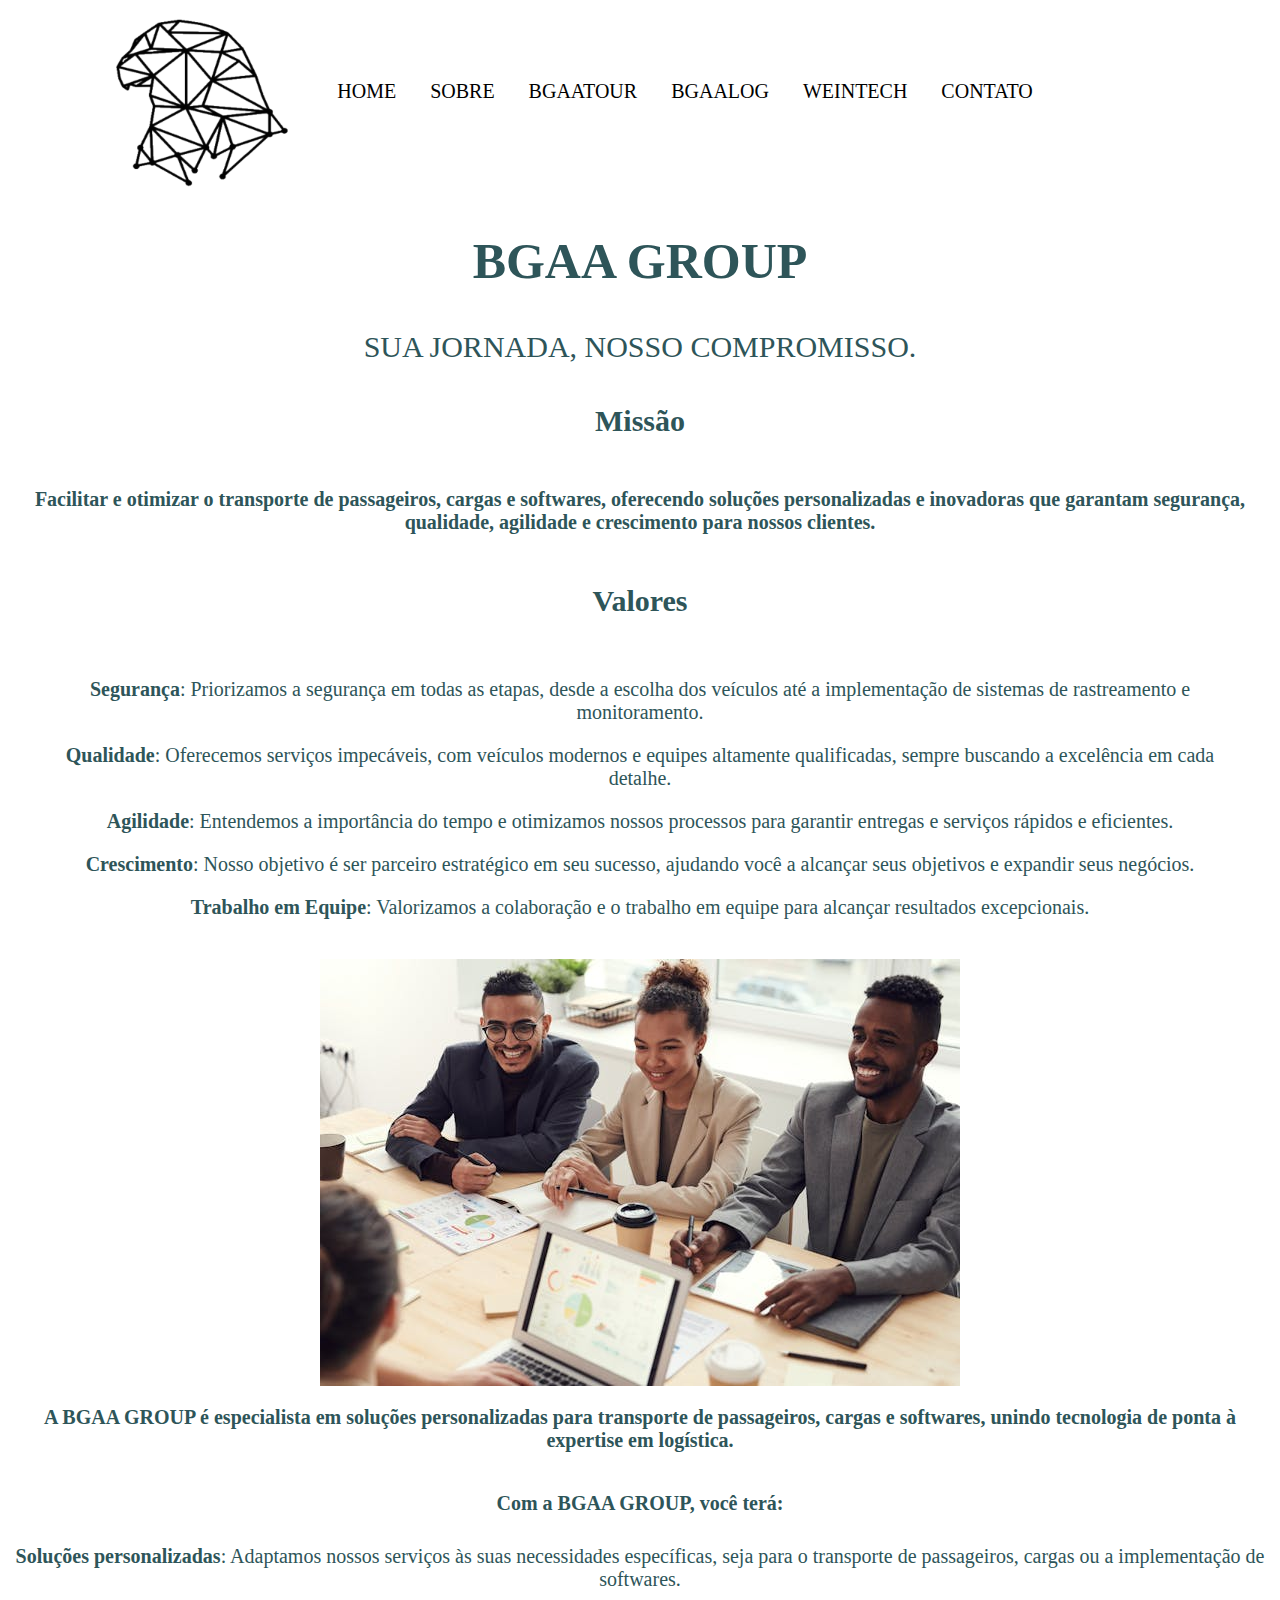
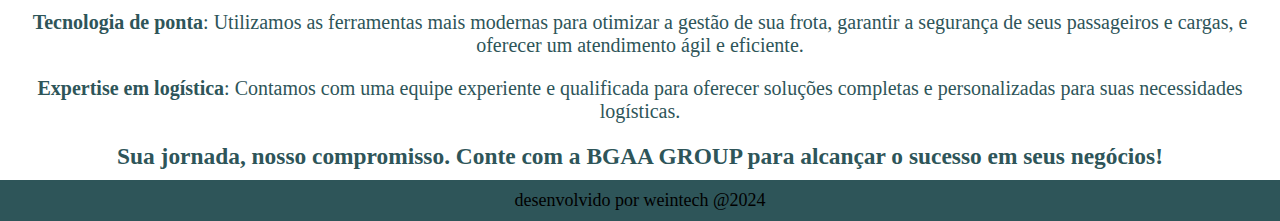
<file: bgaagroupsite2024/sobre/index.html>
<!DOCTYPE html>
<html lang="en">
<head>
    <meta charset="UTF-8">
    <meta name="viewport" content="width=device-width, initial-scale=1.0">
    <link rel="shortcut icon" href="../imagens/favicon.ico" type="image/x-icon">
    <link rel="stylesheet" href="style.css">
    <title>sobre</title>
</head>
<body>
    <header>
        <div class="center">
            <div class="logo"><img src="../imagens/cabeçaaguia.png" alt=""></div><!--logo-->
            <div class="menu">
                <a href="../index.html">HOME</a>
                <a href="../sobre/index.html">SOBRE</a>
                <a href="../bgaatour/index.html">BGAATOUR</a>
                <a href="../bgaalog/index.html">BGAALOG</a>
                <a href="../weintech/index.html">WEINTECH</a>
                <a href="../contato/index.html">CONTATO</a>
            </div><!--menu-->
        </div><!--center-->
    </header>
    <div class="conteudo-principal">
        <section>
            <h1 class="marca1">BGAA GROUP</h1><!--marca1-->
            <p class="slogan">SUA JORNADA, NOSSO COMPROMISSO.</p><!--slogan-->
            <h2 class="slogan1">Missão</h2><!--slogan1-->
            <p class="slogan2"><b>Facilitar e otimizar o transporte de passageiros, cargas e softwares, oferecendo soluções personalizadas e inovadoras que garantam segurança, qualidade, agilidade e crescimento para nossos clientes.</b></p><!--slogan2-->
            <h2 class="slogan1">Valores</h2><!--slogan1-->
            <ul class="slogan2">
                <li><b>Segurança</b>: Priorizamos a segurança em todas as etapas, desde a escolha dos veículos até a implementação de sistemas de rastreamento e monitoramento.</li>
                <li><b>Qualidade</b>: Oferecemos serviços impecáveis, com veículos modernos e equipes altamente qualificadas, sempre buscando a excelência em cada detalhe.</li>
                <li><b>Agilidade</b>: Entendemos a importância do tempo e otimizamos nossos processos para garantir entregas e serviços rápidos e eficientes.</li>
                <li><b>Crescimento</b>: Nosso objetivo é ser parceiro estratégico em seu sucesso, ajudando você a alcançar seus objetivos e expandir seus negócios.</li>
                <li><b>Trabalho em Equipe</b>: Valorizamos a colaboração e o trabalho em equipe para alcançar resultados excepcionais.</li>
            </ul><!--slogan2-->
        </section>
    </div><!--conteudo-principal-->
    <div class="container">
        <img src="../imagens/imgreuniao2.jpg" alt="bgaa group">
    </div><!--container-->
    <div class="slogan3">
        <h3>A BGAA GROUP é especialista em soluções personalizadas para transporte de passageiros, cargas e softwares, unindo tecnologia de ponta à expertise em logística.</h3>
        <h3>Com a BGAA GROUP, você terá:</h3>
        <ul>
            <li><b>Soluções personalizadas</b>: Adaptamos nossos serviços às suas necessidades específicas, seja para o transporte de passageiros, cargas ou a implementação de softwares.</li>
            <li><b>Tecnologia de ponta</b>: Utilizamos as ferramentas mais modernas para otimizar a gestão de sua frota, garantir a segurança de seus passageiros e cargas, e oferecer um atendimento ágil e eficiente.</li>
            <li><b>Expertise em logística</b>: Contamos com uma equipe experiente e qualificada para oferecer soluções completas e personalizadas para suas necessidades logísticas.</li>
        </ul>
    </div><!--slogan3-->
    <div class="slogan4">
        <h3>Sua jornada, nosso compromisso. Conte com a BGAA GROUP para alcançar o sucesso em seus negócios!</h3>
    </div><!--slogan4-->
    <footer>
        <p>desenvolvido por weintech @2024</p>
    </footer>
    
</body>
</html>
</file>
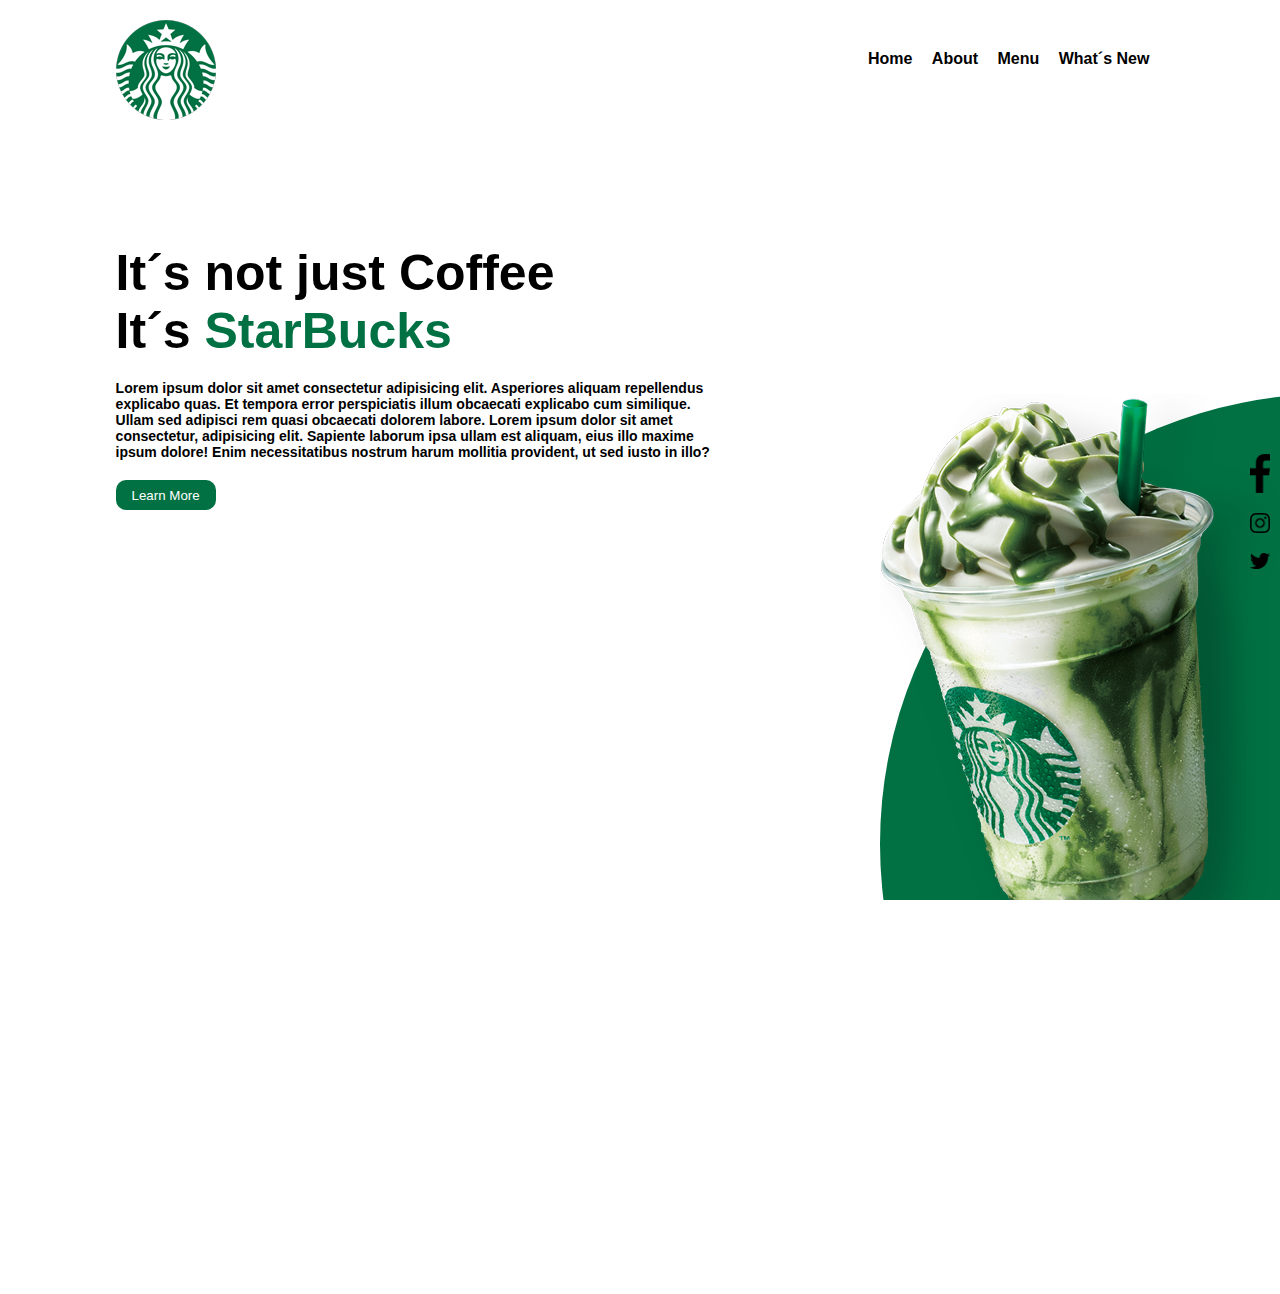
<file: bgaagroupsite2024/Starbucks/index.html>
<!DOCTYPE html>
<html lang="pt-br">
<head>
    <meta charset="UTF-8">
    <meta name="viewport" content="width=device-width, initial-scale=1.0">
    <link rel="stylesheet" href="../Starbucks/style/style.css">
    <title>StarBucks Coffee</title>
</head>
<body>
    <header>
        <div class="center">
            <div class="logo"><img src="imagens/logo.png" alt=""></div><!--logo-->
            <div class="menu">
                <a href="#">Home</a>
                <a href="#">About</a>
                <a href="#">Menu</a>
                <a href="#">What´s New</a>
            </div><!--menu-->
        </div><!--center-->
    </header>
    <section class="sobre">
        <div class="extras">
            <img src="imagens/img1.png" alt="">
            <div class="social-media">
                <a href="#"><img src="imagens/facebook.png" alt=""/></a>
                <a href="#"><img src="imagens/instagram.png" alt=""/></a>
                <a href="#"><img src="imagens/twitter.png" alt=""/></a>
            </div>
        </div><!--extras-->
        <div class="center">
            <div class="texto-sobre">
                <h1>It´s not just Coffee<br/>It´s <span style="color: #017143;">StarBucks</span></h1>
                <p>Lorem ipsum dolor sit amet consectetur adipisicing elit. Asperiores aliquam repellendus explicabo quas. Et tempora error perspiciatis illum obcaecati explicabo cum similique. Ullam sed adipisci rem quasi obcaecati dolorem labore. Lorem ipsum dolor sit amet consectetur, adipisicing elit. Sapiente laborum ipsa ullam est aliquam, eius illo maxime ipsum dolore! Enim necessitatibus nostrum harum mollitia provident, ut sed iusto in illo?</p>
                <button>Learn More</button>
            </div>
        </div>
    </section>
    
</body>
</html>
</file>
<file: bgaagroupsite2024/sobre/style.css>
*{
    margin: 0;
    padding: 0;
    
}

html, body {
    height: 100%;
    
}

:root {
    --cor0:var(#FFFFFF);
    --cor1:var(#D9D8D7);
    --cor2:var(#648C85);
    --cor3:var(#2E5559);
    --cor4:var(#39733D);
    --cor5:var(#0F2026);

    --fonte-padrao: Arial, Verdana, Helvetica,sans-serif;
    --fonte-destaque:'Ubuntu', cursive;
    --fonte-android:'Comic Neue', cursive;
}

.center {
    display: flex;
    flex-wrap: wrap;
    max-width: 1100px;
    margin: 0 auto;
    padding: 0 2%;
}

header {
    background-color:#FFFFFF;  
    padding: 10px 0;
}

.logo {
    width: 20%;
}

.menu {
    
    padding-top: 70px;
    width: 70%;
    text-align: center;
    
}

.menu a {
    color: black;
    text-decoration: none;
    font-weight: bold;
    font: var(--fonte-destaque);
    font-size: 20px;
    margin-right: 20px;
    padding: 5px;
    border-radius: 10px;
    transition: duration 0.5s;
}

.menu > a:hover {
    background-color:#2E5559;
    color: #D9D8D7;

}

.conteudo-principal > section > h1 {
    font-size: 50px;
    color: #2E5559;
    text-align: center;
    padding: 20px 0;

}

.slogan {
    font-size: 30px;
    color: #2E5559;
    text-align: center;
    padding: 20px 0;
    
}

.slogan1 {
    font-size: 30px;
    color:#2E5559;
    text-align: center;
    padding: 20px 0;
}

.slogan2 {
    font-size: 20px;
    color: #2E5559;
    text-align: center;
    list-style: none;
    padding: 30px 30px 30px 30px ;
}

.conteudo-principal > section > ul > li {
    padding: 10px;
}

.container {
    text-align: center;

}

img {
    display: block;
    margin: auto;
}

.slogan3 > h3 {
    font-size: 20px;
    color: #2E5559;
    text-align: center;
    padding: 20px 10px;
}

.slogan3 > ul > li {
    font-size: 20px;
    color: #2E5559;
    text-align: center;
    padding: 10px 10px;
    
}

.slogan4 {
    font-size: 20px;
    color: #2E5559;
    text-align: center;
    padding: 10px 10px;
}

footer {
    background-color:#2E5559;
    font-size: 18px;
    padding: 10px 10px;
    text-align: center;
}
</file>
<file: bgaagroupsite2024/Starbucks/style/style.css>
*{
    margin: 0;
    padding: 0;
    box-sizing: border-box;
    font-family: Verdana, Geneva, Tahoma, sans-serif;
}

html, body {
    height: 100%;
    overflow-y: hidden;
    overflow-x: hidden;
}

.center {
    display: flex;
    flex-wrap: wrap;
    max-width: 1100px;
    margin: 0 auto;
    padding: 0 2%;
}

header {
    padding: 20px 0;
}

.logo {
    width: 50%;
}

.menu {
    padding-top: 30px;
    width: 50%;
    text-align: right;
}

.menu a {
    color: black;
    text-decoration: none;
    font-weight: bold;
    margin-right: 15px;
}

section.sobre {
    height: calc(100% - 200px);
    position: relative;
}

.extras{
    position: absolute;
    bottom: -450px;
    right: -500px;
    width: 900px;
    height: 900px;
    border-radius: 50%;
    background-color: #017143;
}

.social-media {
    position: absolute;
    right: 510px;
    top: 40px;
}

.social-media img {
    display: block;
    width: 20px;
    margin: 20px 0;
}

.texto-sobre {
    margin-top: 100px;
}

.texto-sobre h1 {
    font-size: 50px;
}

.texto-sobre p{
    margin: 20px 0;
    color: black;
    font-size: 14px;
    font-weight: bold;
    max-width: 600px;
}

.texto-sobre button {
    border: 0;
    background-color: #017143;
    color: white;
    border-radius: 10px;
    width: 100px;
    height: 30px;
    cursor: pointer;
}
</file>
